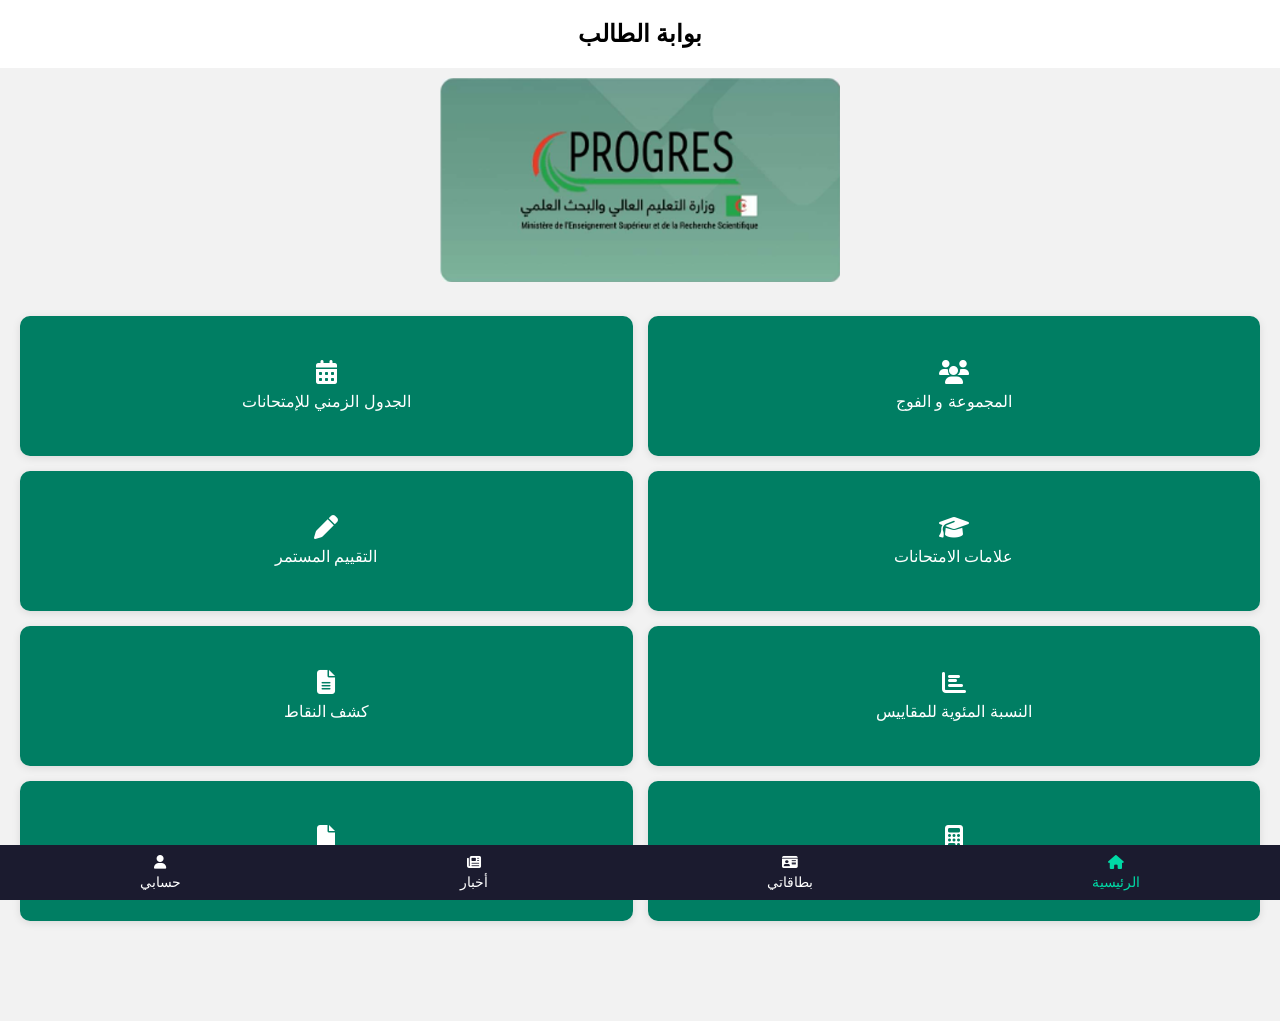
<file: index.html>
<!DOCTYPE html>
<html lang="ar" dir="rtl">
<head>
  <meta charset="UTF-8" />
  <meta name="viewport" content="width=device-width, initial-scale=1.0" />
  <title>بوابة الطالب - PROGRES</title>

  <link rel="stylesheet" href="https://cdnjs.cloudflare.com/ajax/libs/font-awesome/6.5.0/css/all.min.css">
  <link rel="stylesheet" href="style.css" />
</head>
<body>
  <header id="pageTitle"></header>
  <div class="container" id="mainContent"></div>

  <footer>
    <div id="tab-home" class="active" onclick="loadHome(); setActiveTab('home')">
      <i class="fas fa-home" aria-label="الرئيسية"></i><span></span>
    </div>
    <div id="tab-cards" onclick="loadPage('cards'); setActiveTab('cards')">
      <i class="fas fa-id-card" aria-label="بطاقاتي"></i><span></span>
    </div>
    <div id="tab-news" onclick="loadPage('news'); setActiveTab('news')">
      <i class="fas fa-newspaper" aria-label="الأخبار"></i><span></span>
    </div>
    <div id="tab-profile" onclick="loadPage('profile'); setActiveTab('profile')">
      <i class="fas fa-user" aria-label="حسابي"></i><span></span>
    </div>
  </footer>

  <script src="translations.js"></script>
  <script src="main.js"></script>
</body>
</html>
</file>
<file: style.css>
body {
  font-family: 'Arial', sans-serif;
  background-color: #f2f2f2;
  margin: 0;
  padding: 0;
  text-align: center;
  padding-bottom: 80px;
}

header {
  background-color: #fff;
  padding: 20px;
  font-size: 24px;
  font-weight: bold;
  color: black;
  transition: background-color 0.3s, color 0.3s;
}
header.green {
  background-color: #00a16c;
  color: white;
}

.logo {
  width: 80%;
  max-width: 400px;
  margin: 10px auto;
}

.grid {
  display: grid;
  grid-template-columns: repeat(2, 1fr);
  gap: 15px;
  padding: 20px;
}

.card {
  background-color: #007e63;
  color: white;
  padding: 20px;
  border-radius: 10px;
  font-size: 16px;
  display: flex;
  flex-direction: column;
  align-items: center;
  justify-content: center;
  height: 100px;
  cursor: pointer;
  transition: background-color 0.3s;
  box-shadow: 0 2px 8px rgba(0,0,0,0.1);
}
.card:hover {
  background-color: #005f4b;
}
.card i {
  font-size: 24px;
  margin-bottom: 8px;
  color: white;
}

footer {
  position: fixed;
  bottom: 0;
  width: 100%;
  display: flex;
  justify-content: space-around;
  background-color: #1b1b2f;
  color: white;
  padding: 10px 0;
}
footer div {
  display: flex;
  flex-direction: column;
  align-items: center;
  font-size: 14px;
  cursor: pointer;
}
footer div i {
  color: white;
  margin-bottom: 5px;
}
footer div.active {
  color: #00d9a5;
}
footer div.active i {
  color: #00d9a5;
}


.card-flip-container {
  width: 300px;
  height: 190px;
  margin: 30px auto;
  perspective: 1000px;
  cursor: pointer;
}
.card-flip-inner {
  position: relative;
  width: 100%;
  height: 100%;
  transition: transform 0.6s;
  transform-style: preserve-3d;
}
.card-flip-container.flipped .card-flip-inner {
  transform: rotateY(180deg);
}
.card-flip-front, .card-flip-back {
  position: absolute;
  width: 100%;
  height: 100%;
  backface-visibility: hidden;
}
.card-flip-front img, .card-flip-back img {
  width: 100%;
  height: 100%;
  object-fit: cover;
  border-radius: 12px;
  box-shadow: 0 4px 10px rgba(0,0,0,0.2);
}
.card-flip-back {
  transform: rotateY(180deg);
}
</file>
